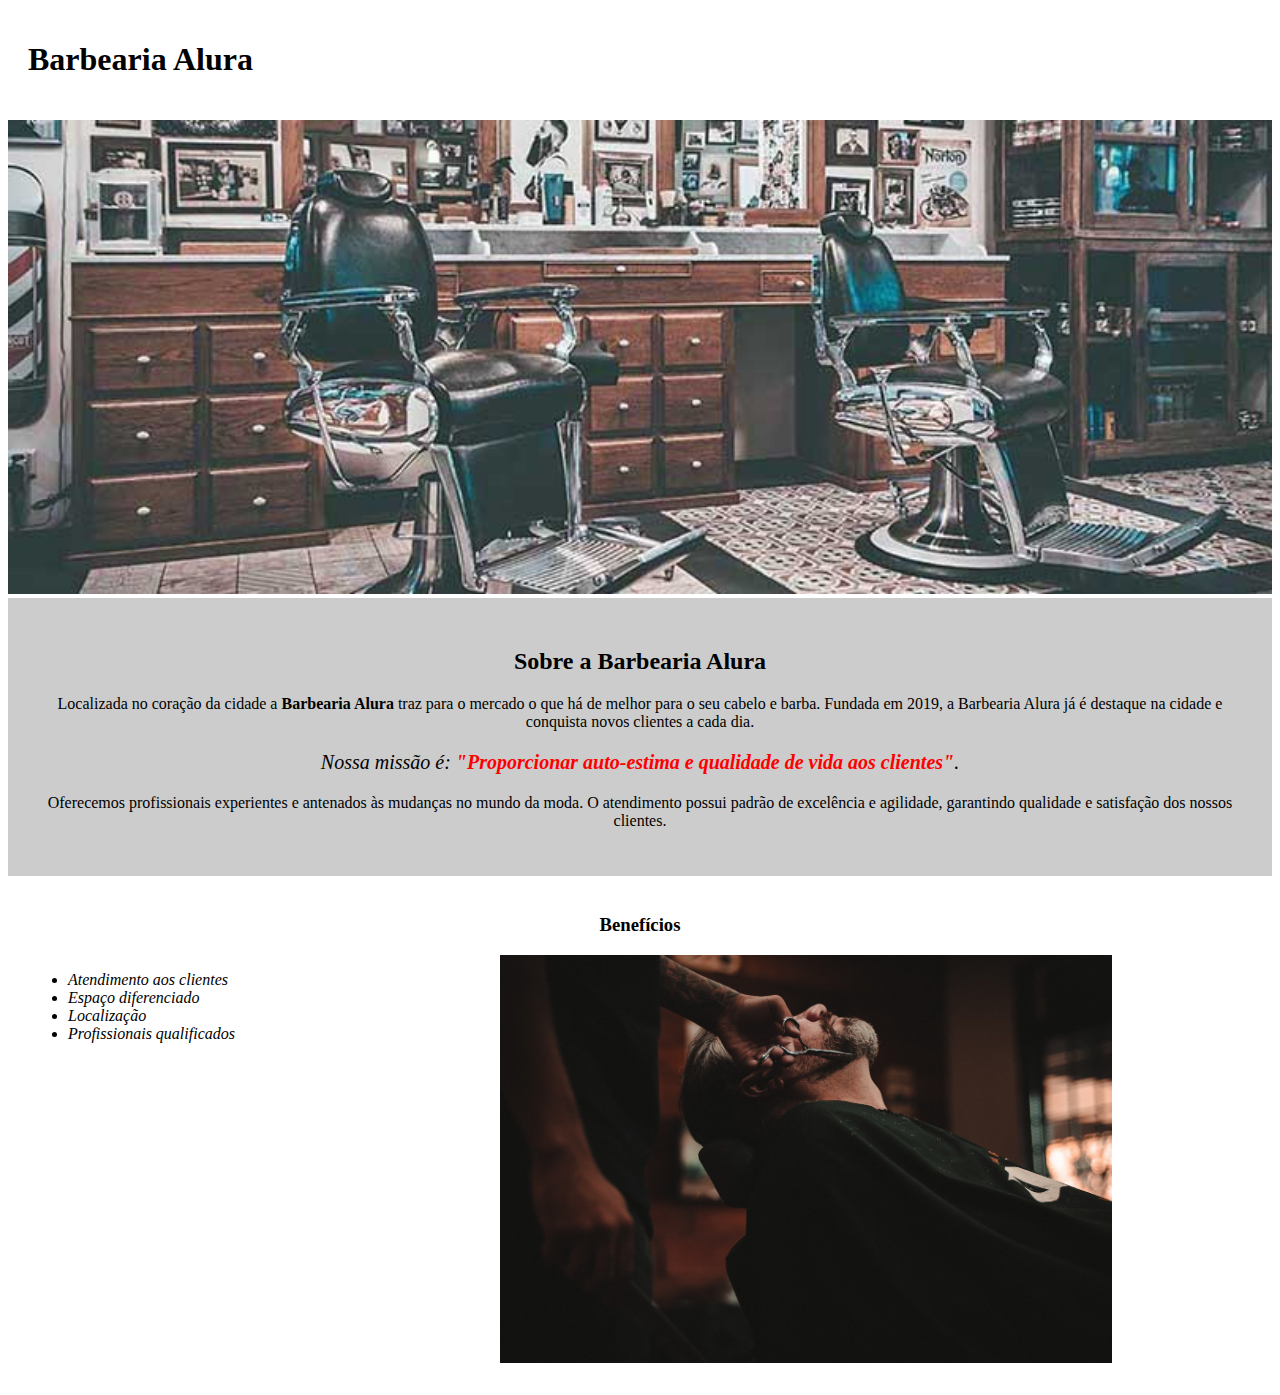
<file: index.html>
<!DOCTYPE html>
<html lang="pt-br">
<head>
  <meta charset="UTF-8">
  <title>Barbearia Alura</title>
  <link rel="stylesheet" href="style-home.css?50">

  
</head>

<body>
  <header>
    <h1 class="titulo-principal">Barbearia Alura</h1>
  </header>
  <img id="banner" src="banner.jpg">

     <title>Barbearia Alura</title>

<div class="Principal">
          <h2 class="titulo-centralizado">Sobre a Barbearia Alura</h2>
      
            <p>Localizada no coração da cidade a <strong>Barbearia Alura</strong> traz para o mercado o que há de melhor para o seu cabelo e barba. 
          Fundada em 2019, a Barbearia Alura já é destaque na cidade e conquista novos clientes a cada dia.</p>
        
          <p id="missao"><em>Nossa missão é: <strong>"Proporcionar auto-estima e qualidade de vida aos clientes"</strong>.</em></p>
      
          <p>Oferecemos profissionais experientes e antenados às mudanças no mundo da moda. 
          O atendimento possui padrão de excelência e agilidade, garantindo qualidade e satisfação dos nossos clientes.</p>
    </div>

  <div class="Benefícios">
      <h3 class="titulo-centralizado">Benefícios</h3>

      <ul>

      <li class="itens">Atendimento aos clientes</li>
      <li class="itens">Espaço diferenciado </li>
      <li class="itens">Localização </li>
      <li class="itens">Profissionais qualificados </li>

    </ul>

    <img src="beneficios.jpg" class="imagembeneficios">

  </div>
</body>


</html>



</html>
</file>
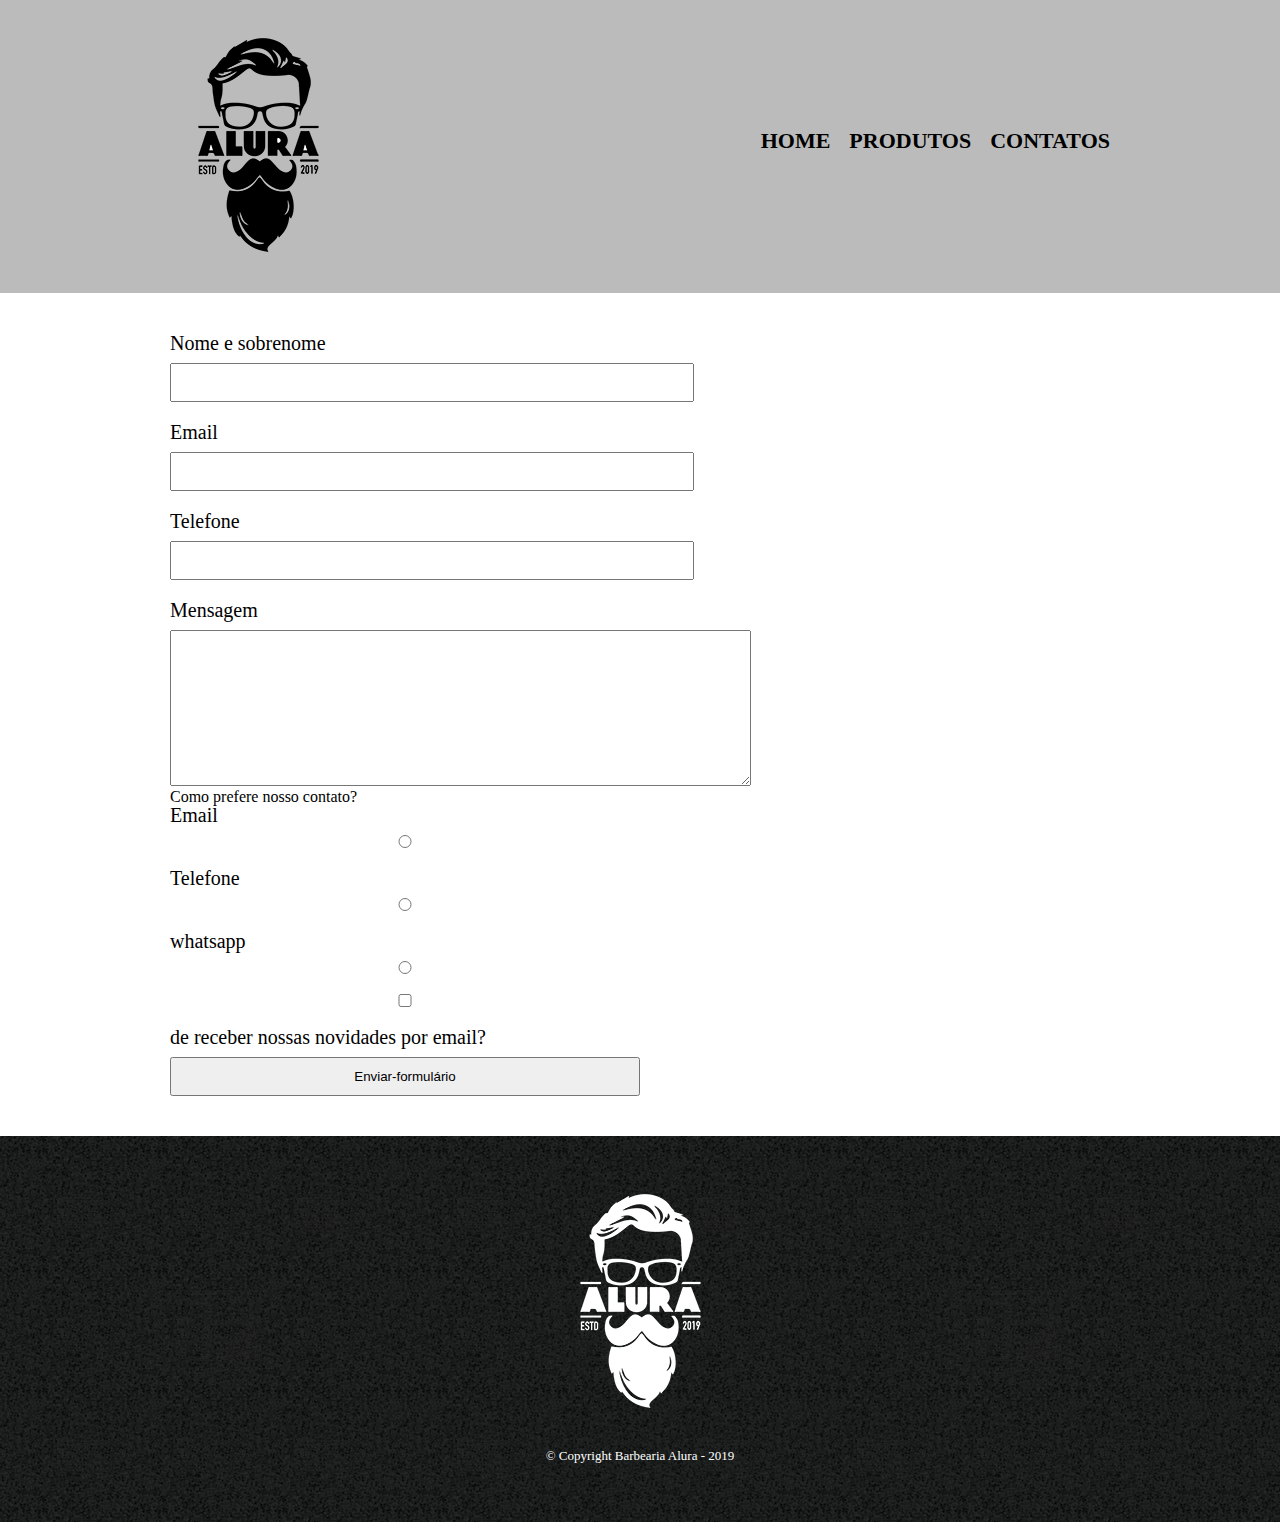
<file: contato.html>
<!DOCTYPE html >
    <html>
        <head>

            <meta charset="UTF-8">
            <title> Contato - Barbearia Alura</title>

            <link rel="stylesheet" href="reset.css">
            <link rel="stylesheet"  href="style.css">

    

        </head>
        <body>

            <header>

                <div class="caixa">
                <h1>
                    <img src="logo.png">
                </h1>

                    <nav>
                    <ul>
                <li><a href="index.html">Home</a></li>
                <li><a href="produtos.html">Produtos</a></li>
                <li><a href="Contatos">Contatos</a></li>
                    </ul>
                </nav>
                    </div>
                
            </header>

            <main>
    <form>
        <label for="nomesobrenome">Nome e sobrenome</label>
        <input type="text" id="nomesobrenome"> 

        <label for="email">Email</label>
        <input type="text"  id="email">

            <label for="telefone">Telefone</label>
            <input type="text" id="telefone">

                <label for="mensagem">Mensagem</label> 
                <textarea  cols="70" rows="10" id="mensagem"></textarea>

                <div>
            <p>Como prefere nosso contato?</p>

                <label for="radio-email">Email</label>
                <input type="radio" name="Contato" value="email" id="radio-email">

            <label for="radio-telefone">Telefone</label>
            <input type="radio" name="Contato" value="telefone" id="radio-telefone">

        <label for="radio-whatsapp">whatsapp</label>
        <input type="radio" name="Contato" value="whatsapp" id="radio-whatsapp">
    </div>

    <label><input type="checkbox"> de receber nossas novidades por email?</label>

    <input type="submit" value="Enviar-formulário">
    </form>

            </main>

            <footer>
                <img src="logo-branco.png">
                <p class="Copyright"> &copy; Copyright Barbearia Alura - 2019</p>
            </footer>
            
                </body>
            </html>
</file>
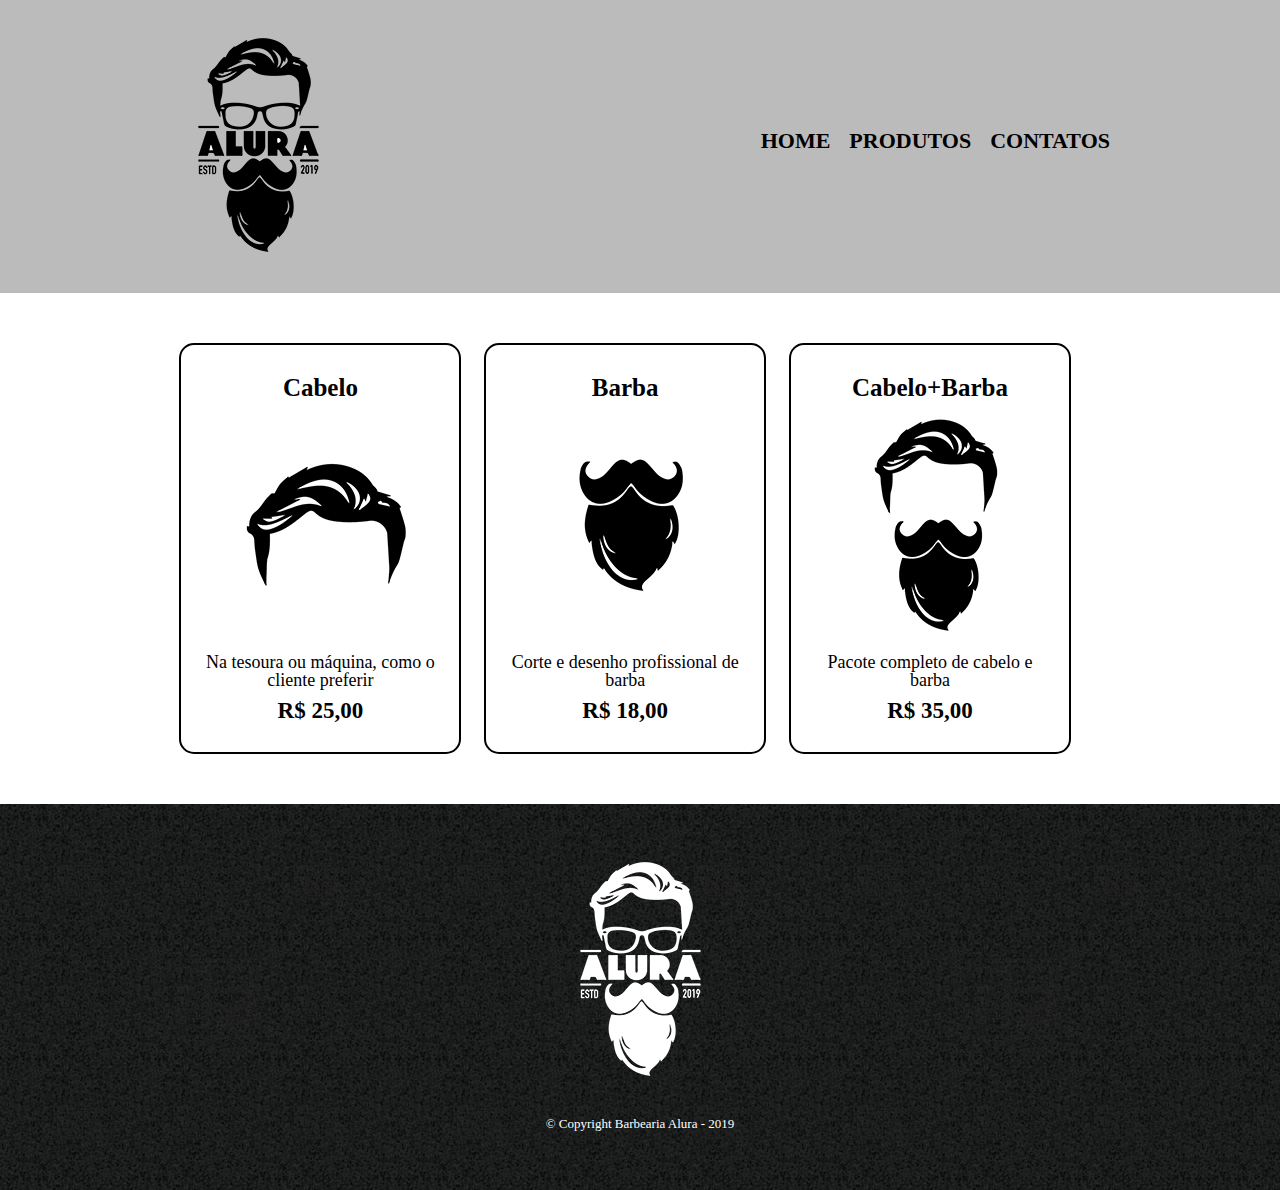
<file: produtos.html>
<!DOCTYPE html >
<html>
    <head>

        <meta charset="UTF-8">
        <title> Produtos - Barbearia Alura</title>

        <link rel="stylesheet" href="reset.css">
        <link rel="stylesheet"  href="style.css">

   

    </head>
    <body>

        <header>

            <div class="caixa">
            <h1>
                <img src="logo.png">
            </h1>

                <nav>
                <ul>
             <li><a href="index.html">Home</a></li>
             <li><a href="produtos.html">Produtos</a></li>
             <li><a href="Contatos">Contatos</a></li>
                </ul>
            </nav>
                </div>
            
        </header>

        <main>
            <ul  class="produtos">
                <li><h2>Cabelo</h2> 
                <img src="cabelo.jpg">
                <p class="produto-descrição">Na tesoura ou máquina, como o cliente preferir</p>
                <p class="produto-preço">R$ 25,00</p>
            </li>

                <li><h2>Barba</h2>
                <img src="barba.jpg">
                <p class="produto-descrição">Corte e desenho profissional de barba</p>
                <p class="produto-preço">R$ 18,00</p>
            </li>

                <li><h2>Cabelo+Barba</h2>
                <img src="cabelo+barba.jpg">
                <p class="produto-descrição">Pacote completo de cabelo e barba </p>  
                <p class="produto-preço">R$ 35,00</p> 
            </li>

            </ul>   
        </main>

<footer>
    <img src="logo-branco.png">
    <p class="Copyright"> &copy; Copyright Barbearia Alura - 2019</p>
</footer>

    </body>
</html>
</file>
<file: style-home.css>
#banner {
    width: 100%;
}
.Principal {
background-color: #cccccc;
padding: 30px;
}

.titulo-principal{
  padding: 20px;
}
 .titulo-centralizado {
    text-align: center;
  }

  p {
    text-align: center;
  }

 #missao {
  font-size: 20px;
 }

  em strong {
    color: red;
  }

  .itens {
    font-style: italic;
  }

  .Benefícios {
  background-color: #ffffffff;
  padding: 20px;
  }

  

  ul {
    display: inline-block ;
    vertical-align: top;
    width: 20%;
    margin-right: 15%;
  }

  .imagembeneficios {
    width: 50%;
  }

@media(max-width:720px ) {
 body {
  font-size:20px;
  padding: 30px;
  color:blue;
 }
}
</file>
<file: style.css>
header {
    background: #BBBBBB;
    padding: 20px 0;
}

.caixa {
    position: relative;
    width: 940px;
    margin: 0 auto;
}

nav {
    position: absolute;
    top: 110px;
    right: 0;
}

nav li {
    display: inline;
    margin: 0 0 0 15px;
}

nav a {
    text-transform: uppercase;
    color:black;
    font-weight: bold;
    font-size: 22px;
    text-decoration: none;

}

nav a:hover {
    color: #c78c19;
    text-decoration-line: underline;
}

.produtos {
    width: 940px;
    margin: 0 auto;
    padding: 50px 0;
}

.produtos  li {
    display: inline-block;
    text-align: center;
    width: 30%;
    vertical-align: top;
    margin: 0 1.0%;
    border: 2px solid black;
    padding:  30px 20px;
    box-sizing: border-box;
    border-radius: 15px;
   }

   .produtos li:hover h2 {
    font-size: 30px;
   }

.produtos li:hover {
    border-color: #c78c19;
    
}

.produtos li:active {
    border-color: rgb(30, 255, 0);
}

.produtos h2 {

font-size: 25px;
font-weight: bold;
}

.produto-descrição {
    font-size: 18px;
}
.produto-preço {
    font-size: 23px;
    font-weight: bold;
    margin: 10px 0 0;
}

footer {
    text-align: center;
    background: url("bg.jpg");
    padding: 40px 0;
}

    .Copyright {
        color: #ffffff;
        font-size: 13px;
        margin: 20px;
    }

    main {
        width: 940px;
        margin: 0 auto;
    }

    form {
        margin: 40px 0;
    }

    form label{
        display: block;
    font-size: 20px;
    margin: 0 0 10px;
    }

    form input{
        display: block;
        margin: 0 0 20px;
        padding: 10px 25px;
        width: 50%;
    }
</file>
